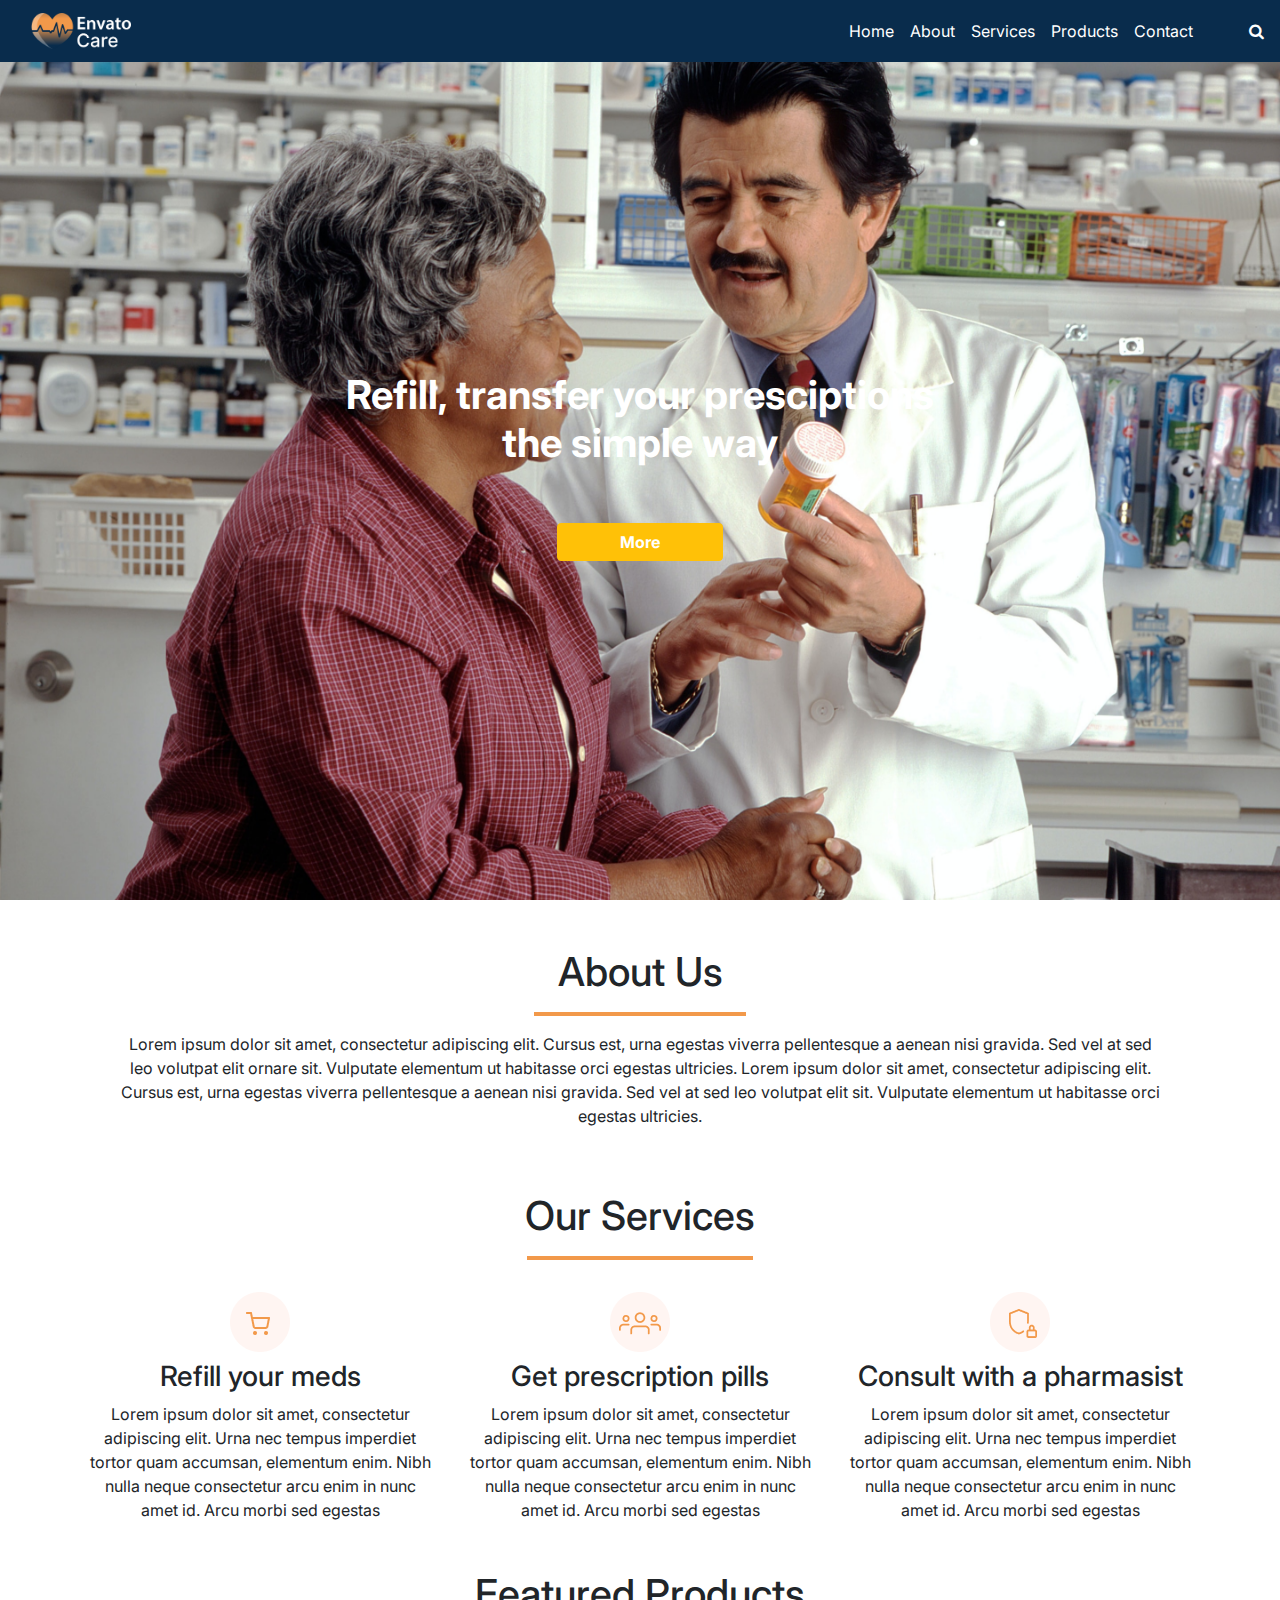
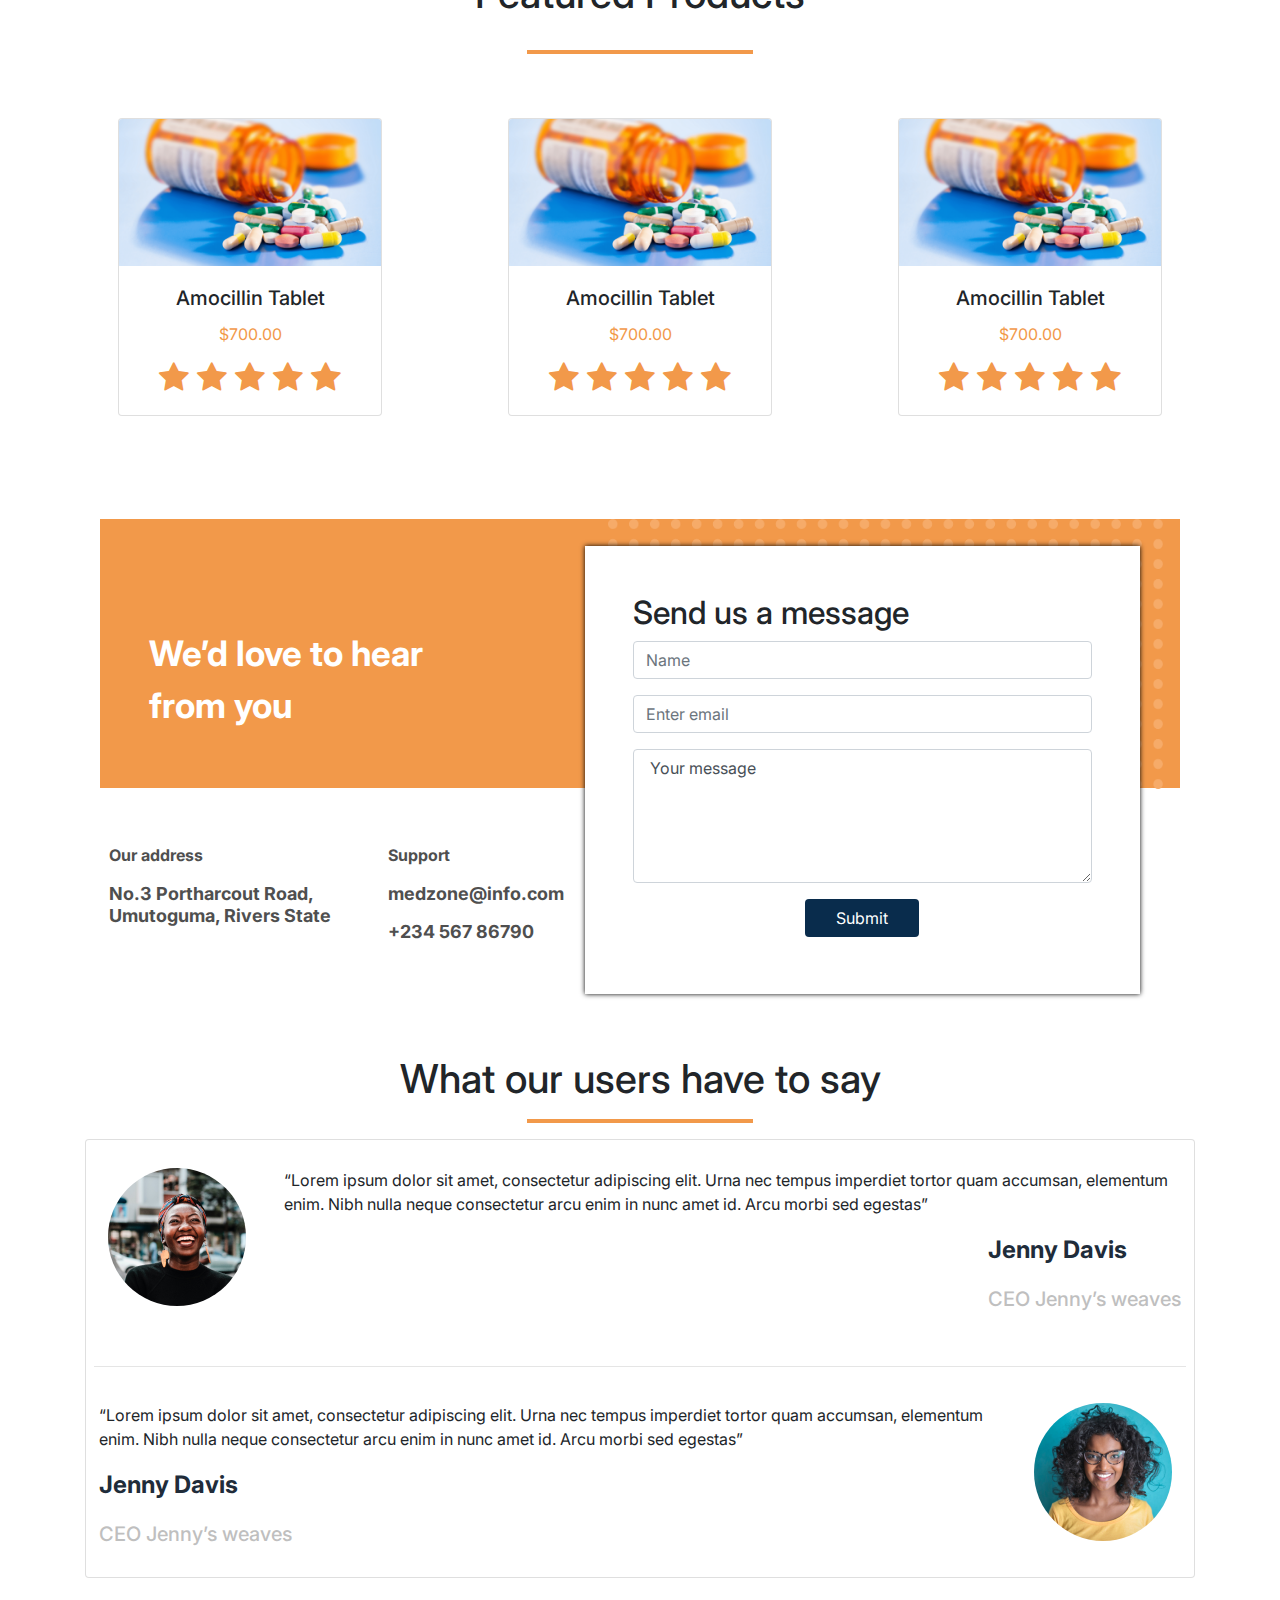
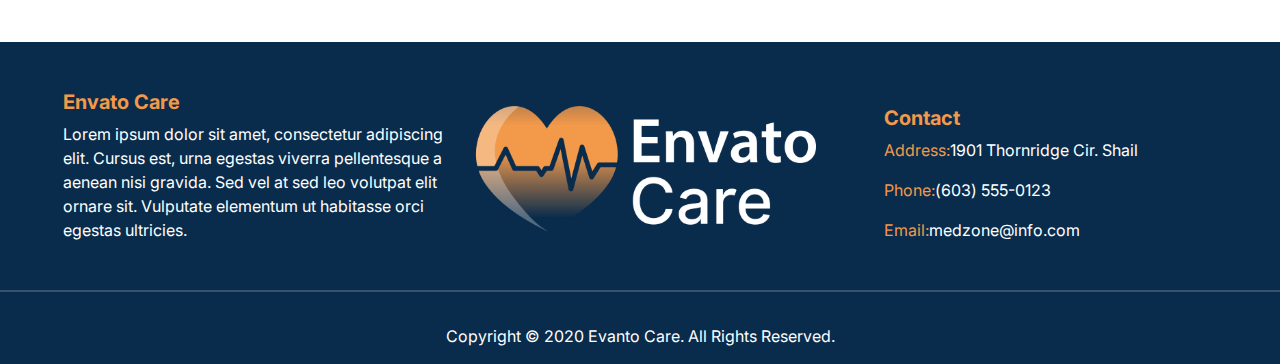
<file: index.html>
<!DOCTYPE html>
<html lang="en">
  <head>
    <!-- Required meta tags -->
    <meta charset="utf-8" />
    <meta
      name="viewport"
      content="width=device-width, initial-scale=1, shrink-to-fit=no"
    />

    <!-- Bootstrap CSS -->
    <link
      rel="stylesheet"
      href="https://maxcdn.bootstrapcdn.com/bootstrap/4.0.0/css/bootstrap.min.css"
      integrity="sha384-Gn5384xqQ1aoWXA+058RXPxPg6fy4IWvTNh0E263XmFcJlSAwiGgFAW/dAiS6JXm"
      crossorigin="anonymous"
    />
    <link
      rel="stylesheet"
      href="https://cdnjs.cloudflare.com/ajax/libs/font-awesome/4.7.0/css/font-awesome.min.css"
    />
    <link
      href="https://fonts.googleapis.com/css2?family=Inter&display=swap"
      rel="stylesheet"
    />

    <link href="style/style.css" rel="stylesheet" type="text/css" />

    <title>Tiana</title>
  </head>

  <body>
    <!-- Navigation -->
    <nav
      class="navbar navbar-expand-lg navbar-light bg-light shadow fixed-top custom-toggler navStyle"
    >
      <div class="container-fluid">
        <a class="navbar-brand" href="#"
          ><img src="images/logo.png" width="100"
        /></a>
        <button
          class="navbar-toggler"
          type="button"
          data-toggle="collapse"
          data-target="#navbarResponsive"
          aria-controls="navbarResponsive"
          aria-expanded="false"
          aria-label="Toggle navigation"
        >
          <span class="navbar-toggler-icon"></span>
        </button>
      </div>
        <div class="collapse navbar-collapse" id="navbarResponsive">
          <ul class="navbar-nav ml-auto">
            <li class="nav-item active">
              <a class="nav-link" href="#"
                >Home
                <span class="sr-only">(current)</span>
              </a>
            </li>
            <li class="nav-item">
              <a class="nav-link" href="#about">About</a>
            </li>
            <li class="nav-item">
              <a class="nav-link" href="#services">Services</a>
            </li>
            <li class="nav-item">
              <a class="nav-link" href="#products">Products</a>
            </li>
            <li class="nav-item">
              <a class="nav-link" href="#contact">Contact</a>
            </li>
          </ul>
          <i class="fa fa-search pl-5" aria-hidden="true"></i>
        </div>
      </div>
    </nav>


    <!-- Full Page Image Header with Vertically Centered Content -->
    <header class="masthead">
      <div class="container h-100">
        <div class="row h-100 align-items-center">
          <div class="col-12 text-center pt-5">
            <h1 class="font-weight-bold text-white justify-content-center">
              Refill, transfer your presciptions<br/> the simple way
            </h1>
            <p class="lead pt-5">
              <button type="button" class="btn btn-warning pl-3 pr-3" id="heroBtn">
               <span class="text-white font-weight-bold">More</span> 
              </button>
            </p>
          </div>
        </div>
      </div>
    </header>

    <!-- About US section -->
    <section id="about">
      <div class="container p-5 text-center">
        <h1>About Us</h1>
                <hr class=" text-center  goldLine">

        <p>
          Lorem ipsum dolor sit amet, consectetur adipiscing elit. Cursus est,
          urna egestas viverra pellentesque a aenean nisi gravida. Sed vel at
          sed leo volutpat elit ornare sit. Vulputate elementum ut habitasse
          orci egestas ultricies. Lorem ipsum dolor sit amet, consectetur
          adipiscing elit. Cursus est, urna egestas viverra pellentesque a
          aenean nisi gravida. Sed vel at sed leo volutpat elit sit. Vulputate
          elementum ut habitasse orci egestas ultricies.
        </p>
      </div>
    </section>

    <!-- Our Services Section -->
    <section id="services">
      <div class="container">
        <h1 class="text-center ">Our Services</h1>
        <hr class=" text-center goldLine">
        <div class="row pt-3">
          <div class="col-sm text-center font-padding">
            <img class="text-center pb-2" src="images/iconOne.png" />
            <h3>Refill your meds</h3>
            Lorem ipsum dolor sit amet, consectetur adipiscing elit. Urna nec
            tempus imperdiet tortor quam accumsan, elementum enim. Nibh nulla
            neque consectetur arcu enim in nunc amet id. Arcu morbi sed egestas
          </div>
          <div class="col-sm text-center  font-padding ">
            <img class="text-center pb-2" src="images/iconTwo.png" />

            <h3>Get prescription pills</h3>
            Lorem ipsum dolor sit amet, consectetur adipiscing elit. Urna nec
            tempus imperdiet tortor quam accumsan, elementum enim. Nibh nulla
            neque consectetur arcu enim in nunc amet id. Arcu morbi sed egestas
          </div>
          <div class="col-sm text-center font-padding">
            <img class="text-center pb-2" src="images/iconThree.png" />
            <h3>Consult with a pharmasist</h3>
            Lorem ipsum dolor sit amet, consectetur adipiscing elit. Urna nec
            tempus imperdiet tortor quam accumsan, elementum enim. Nibh nulla
            neque consectetur arcu enim in nunc amet id. Arcu morbi sed egestas
          </div>
        </div>
      </div>
    </section>

    <!-- Featured Products -->
    <section id="featuredProducts">
      <div class="container">
                        <h1 class="text-center pt-5 pb-3" id="products">Featured Products</h1>
                        <hr class=" text-center  goldLine">
      <div class="row"  >
        <div class="card-deck">
          <div class="col-sm p-5">
            <div class="card">
              <img
                class="card-img-top"
                src="images/featuredProduct.png"
                alt="Card image cap"
              />
              <div class="card-body text-center">
                <h5 class="card-title">Amocillin Tablet</h5>
                <p class="card-text fontColor">
                  $700.00
                </p>
                <i
                  class="fa fa-star fa-2x fontColor pr-2"
                  aria-hidden="true"
                ></i
                ><i
                  class="fa fa-star fa-2x fontColor pr-2"
                  aria-hidden="true"
                ></i
                ><i
                  class="fa fa-star fa-2x fontColor pr-2"
                  aria-hidden="true"
                ></i
                ><i
                  class="fa fa-star fa-2x fontColor pr-2"
                  aria-hidden="true"
                ></i
                ><i class="fa fa-star fa-2x fontColor" aria-hidden="true"></i>
              </div>
            </div>
          </div>
          <div class="col-sm p-5">
            <div class="card">
              <img
                class="card-img-top"
                src="images/featuredProduct.png"
                alt="Card image cap"
              />
              <div class="card-body text-center">
                <h5 class="card-title">Amocillin Tablet</h5>
                <p class="card-text fontColor">
                  $700.00
                </p>
                <i
                  class="fa fa-star fa-2x fontColor pr-2"
                  aria-hidden="true"
                ></i
                ><i
                  class="fa fa-star fa-2x fontColor pr-2"
                  aria-hidden="true"
                ></i
                ><i
                  class="fa fa-star fa-2x fontColor pr-2"
                  aria-hidden="true"
                ></i
                ><i
                  class="fa fa-star fa-2x fontColor pr-2"
                  aria-hidden="true"
                ></i
                ><i class="fa fa-star fa-2x fontColor" aria-hidden="true"></i>
              </div>
            </div>
          </div>

          <div class="col-sm p-5">
            <div class="card">
              <img
                class="card-img-top"
                src="images/featuredProduct.png"
                alt="Card image cap"
              />
              <div class="card-body text-center">
                <h5 class="card-title">Amocillin Tablet</h5>
                <p class="card-text fontColor">
                  $700.00
                </p>
                <i
                  class="fa fa-star fa-2x fontColor pr-2"
                  aria-hidden="true"
                ></i
                ><i
                  class="fa fa-star fa-2x fontColor pr-2"
                  aria-hidden="true"
                ></i
                ><i
                  class="fa fa-star fa-2x fontColor pr-2"
                  aria-hidden="true"
                ></i
                ><i
                  class="fa fa-star fa-2x fontColor pr-2"
                  aria-hidden="true"
                ></i
                ><i class="fa fa-star fa-2x fontColor" aria-hidden="true"></i>
              </div>
            </div>
          </div>
        </div>
      </div>
    </div>
    </section>

    <!-- Form Section Desktop View-->
    <section  class="content-desktop" id="contact">
      <div class="container">
        <div class="parent">
          <div style="position: relative; top: 0;">
            <div class="container">
                          <img class="img-responsive rectangle" style="width: 100%;" src="images/rectangle.png" />
                          <div class="centered">
                            <p class="messageFont pl-5">We’d love to hear<br/> from you</p>
                          </div>
            </div>

          

            <img
              class="img-responsive dottedrectangle"
              src="images/dottedrectangle.png"
            />
          </div>
          <div class="child p-5">
              <div class="row">
                  <div class="col-lg-12 col-md-12 col-sm-12">
              <h2>Send us a message</h2>
            <form action="/action_page.php">
                <div class="form-group">
                    <label for="name" class="sr-only">Name:</label>
                    <input type="name" class="form-control" id="name" placeholder="Name" name="name">
                </div>

                <div class="form-group">
                    <label for="email" class="sr-only">Email:</label>
                    <input type="email" class="form-control" id="email" placeholder="Enter email" name="email">
                </div>
                <div class="form-group">
                    <label for="message" class="sr-only">Message:</label>
                    <textarea class="form-control" id="message" rows="5" name="message"> Your message</textarea>
                </div>
<div class="text-center ">
                <button type="submit" class="btn btn-default navStyle" style="width:25%" >Submit</button>
            </div>
            </form>
            </div>
            </div>
            </div>
          </div>
          <div class="row pb-5 pl-4" id="displayContent">
              <div class="col-sm-3 ">
                <p class="greyColor">Our address</p>
                <p class="contactText" >No.3 Portharcout Road, Umutoguma, Rivers State</p>
              </div>
            <div class="col-sm-3">
                <p class="greyColor">Support</p>
                <p class="contactText">medzone@info.com</p>
                <p class="contactText">+234 567 86790</p>
            </div>
          </div>
        </div>
      </div>
    </section> 
    
        <!-- Form Section Mobile View -->
        <section id="content-mobile">
        
          <div class="container">
            <div id="rel1" class="relative">
              <div class="card" style="background-color:#F2994A; height: 190px;">
                <img src="images/dottedrectangle.png" style="height: 190px;" />
              </div>
            </div>
            <div id="rel2" class="card relative child2">
              <div class="row">
                <div class="col-lg-6 col-md-6 col-sm-6">
                  <h2 class="contactText text-center pb-3 py-3">Send us a message</h2>
                  <form action="/action_page.php">
                    <div class="form-group">
                      <label for="name" class="sr-only">Name:</label>
                      <input type="name" class="form-control" id="name" placeholder="Name" name="name">
                    </div>
        
                    <div class="form-group">
                      <label for="email" class="sr-only">Email:</label>
                      <input type="email" class="form-control" id="email" placeholder="Enter email" name="email">
                    </div>
                    <div class="form-group">
                      <label for="message" class="sr-only">Message:</label>
                      <textarea class="form-control" id="message" rows="5" name="message"> Your message</textarea>
                    </div>
                    <div class="text-center ">
                      <button type="submit" class="btn btn-default navStyle">Submit</button>
                    </div>
                  </form>
                </div>
              </div>
            </div>
          </div>
        
        </section>

        <!-- Testimonial Section for desktop view -->
<section class="testimonial-desktop" id="testimonial">
  <div class="container pt-5">
            <h1 class="text-center">What our users have to say</h1>
            <hr class=" text-center  goldLine">
            <div class="card p-2">
              <div class="block">
                <div class="row">
                  <div class="card-body">
                    <div class="row">
                                            <div class="col-md-2 text-center">
                                              <img src="images/photoone.png" style="border-radius: 50%;" class="img img-circle img-fluid" />
                                              <br /><br />
                                              <!-- <p>
                                                <b>Jenny Davis</b>
                                              </p>
                                              <span>CEO Jenny’s weaves</span> -->
                                            </div>
                      <div class="col-md-10">
                        <div class="block" style="padding-left: 0px; padding-right: 0px;">
                    
                        </div>
            
                        <p>
                        “Lorem ipsum dolor sit amet, consectetur adipiscing elit. Urna nec tempus imperdiet tortor quam accumsan, elementum
                        enim. Nibh nulla neque consectetur arcu enim in nunc amet id. Arcu morbi sed egestas”
                        </p>
                      <span style="float: right;">
                          <p class="testimonialFontTwo pb-0">Jenny Davis</p>
                       <span class="testimonialFontOne pt-0"> CEO Jenny’s weaves</span>
                      </span>
                      </div>

                    </div>
                  </div>
                </div>
              </div>
              <hr style="width: 100%;"/>
              <div class="block">
                <div class="row">
                  <div class="card-body">
                    <div class="row">
                      <div class="col-md-10">           
                        <p>
                        “Lorem ipsum dolor sit amet, consectetur adipiscing elit. Urna nec tempus imperdiet tortor quam accumsan, elementum
                        enim. Nibh nulla neque consectetur arcu enim in nunc amet id. Arcu morbi sed egestas”
                        </p>
                                            <span>
                                              <p class="testimonialFontTwo">Jenny Davis</p>
                   
                      <span class="testimonialFontOne"> CEO Jenny’s weaves</span>
                      </span>
                      </div>
                      <div class="col-md-2 text-center">
                        <img src="images/phototwo.png" style="border-radius: 50%;" class="img img-rounded img-fluid" />
                      </div>
                     
                    </div>
                  </div>
                </div>
              </div>
            </div>
            </div>
</section>


<!-- Testimonial Section for mobile view -->
<section class="testimonial-mobile" id="testimonial">
  <div class="container">
            <h1 class="mobiletitle">What our users have to say</h1>
            <hr class=" text-center  goldLine">
    <div class="card p-2">
      <div class="block">
        <div class="row">
          <div class="card-body">
           
                <img src="images/photoone.png" class="img img-circle img-fluid imageFloatLeft"/>
            
                <span style="float: right; width:70%; text-align: right; " >
                <p class="testimonialMobileFontOne">
                  “Lorem ipsum dolor sit amet, consectetur adipiscing elit. Urna nec tempus imperdiet tortor quam
                  accumsan, elementum
                  enim. Nibh nulla neque consectetur arcu enim in nunc amet id. Arcu morbi sed egestas”
                </p>
              
                  <span class="testimonialMobileFontTwo">Jenny Davis</span><br/>
                  <span class="testimonialMobileFontOne"> CEO Jenny’s weaves</span>
                </span>
          </div>
        </div>
      </div>
      <hr style="width: 100%;" />
      <div class="block">
        <div class="row">
          <div class="card-body">
                <span style="float: left; width:70%;">
                  <p class="testimonialMobileFontOne"  >
                    “Lorem ipsum dolor sit amet, consectetur adipiscing elit. Urna nec tempus imperdiet tortor quam
                    accumsan, elementum
                    enim. Nibh nulla neque consectetur arcu enim in nunc amet id. Arcu morbi sed egestas”
                  </p>
              <span class="testimonialMobileFontTwo">Jenny Davis</span><br />
              <span class="testimonialMobileFontOne"> CEO Jenny’s weaves</span>
                
                  </span>
                                    <img src="images/phototwo.png" style="border-radius: 50%;" class="img img-rounded img-fluid imageFloatRight" />

                </div>
             
        </div>
      </div>
    </div>
  </div>
</section>

    <!-- Footer -->
    <section class="footer">
    <footer class="footer navStyle pt-5">
        <div class="container-fluid text-center text-md-left">
    
            <!-- Grid row -->
            <div class="row pl-5">
    
                <!-- Grid column -->
                <div class="col-sm-4">
    
                    <!-- Content -->
                    <h5 class=" font-weight-bold goldColor">Envato Care</h5>
                    <p>Lorem ipsum dolor sit amet, consectetur adipiscing elit. Cursus est, urna egestas viverra pellentesque a aenean nisi
                    gravida. Sed vel at sed leo volutpat elit ornare sit. Vulputate elementum ut habitasse orci egestas ultricies.</p>
    
                </div>
                                <div class="col-sm  py-3">
<img src="images/logo.png" style="width: 90%;" />
                                </div>
         <div class="col-sm  py-3">
                                                
         <h5 class="font-weight-bold goldColor">Contact</h5>
         <p class="footerFontSize"><span class="goldColor">Address:</span>1901 Thornridge Cir. Shail </p> 
        <p class="footerFontSize"><span class="goldColor">Phone:</span>(603) 555-0123 </p>
        <p class="footerFontSize"><span class="goldColor">Email:</span>medzone@info.com </p>

                                                </div>

            </div>
            <!-- Grid row   -->
    
        </div>
 <hr class="whiteLine"/>
            <div class="footer-copyright text-center py-3">Copyright © 2020 Evanto Care. All Rights Reserved.
        </div>   
    </footer>
    </section>
    <!-- Footer -->

    <!-- Optional JavaScript  -->
    <!-- jQuery first, then Popper.js, then Bootstrap JS -->
    <script
      src="https://code.jquery.com/jquery-3.2.1.slim.min.js"
      integrity="sha384-KJ3o2DKtIkvYIK3UENzmM7KCkRr/rE9/Qpg6aAZGJwFDMVNA/GpGFF93hXpG5KkN"
      crossorigin="anonymous"
    ></script>
    <script
      src="https://cdnjs.cloudflare.com/ajax/libs/popper.js/1.12.9/umd/popper.min.js"
      integrity="sha384-ApNbgh9B+Y1QKtv3Rn7W3mgPxhU9K/ScQsAP7hUibX39j7fakFPskvXusvfa0b4Q"
      crossorigin="anonymous"
    ></script>
    <script
      src="https://maxcdn.bootstrapcdn.com/bootstrap/4.0.0/js/bootstrap.min.js"
      integrity="sha384-JZR6Spejh4U02d8jOt6vLEHfe/JQGiRRSQQxSfFWpi1MquVdAyjUar5+76PVCmYl"
      crossorigin="anonymous"
    ></script>
  </body>
</html>
</file>
<file: style/style.css>
body {
  font-family: "Inter", sans-serif;
  height: 100%;
}

.footernav {
 position:absolute;
  bottom:0;
  left:0;
}

.navStyle {
  background-color: #092c4c !important;
  color: #ffffff !important;
}

.goldColor {
  color: #f2994a !important;
}

.greyColor {
  color: #4f4f4f;
  font-weight: bold;
}

.navStyle li a {
  color: #ffffff !important;
}

.whiteLine {
  width: 100%;
  border: 1px solid rgba(255, 255, 255, 0.19);
}

.goldLine {
  border: 2px solid #f2994a;
  width: 20%;
}

.contactText {
  font-size: 16px;
  line-height: 19px;
  color: #4f4f4f;
}

.contactText{
font-weight: bold;
font-size: 18px;
line-height: 22px;	
}


color: #4F4F4F;
.footerFontSize {
  font-size: 16px;
}

.masthead {
  height: 100vh;
  min-height: 500px;
  background-image: url("../images/heroimage.jpg");
  background-size: cover;
  background-position: center;
  background-repeat: no-repeat;
}

.fontColor {
  color: #f2994a;
}

.rectangle {
  position: relative;
  top: 0;
  left: 0;
}
.dottedrectangle {
  position: absolute;
  top: 0px;
  right: 0;
  height: auto;
  width: 50%;
  margin-right: 2em;
}

.rectangle2 {
  position: relative;
  top: 0;
  left: 0;
}
.dottedrectangle2 {
  position: absolute;
  top: 0px;
  right: 0;
  height: 90%;
  width: 100%;
}

.parent {
  position: relative;
  /* width: 80%;
  height: 80vh; */
  margin: 5% auto;
  /* background: #fff;
  box-shadow: 0px 0px 5px #000; */
}
.child {
  position: absolute;
  top: 10%;
  bottom: -5%;
  right: 5%;
  width: 50%;
  background: #fff;
  box-shadow: 0px 0px 5px #000;
  height: 28em;
}


.relative {
  position: relative;
  /* height: 80px; */

  /* opacity: 0.7; */
}


#rel1 {
  top: 30px;
  /* margin: 0px 50px 0px 50px; */
}

#rel2 {
    top: -100px;
    /* background-color: aliceblue; */
    margin: 0px 10px 0px 40px;
    padding: 20px;
    width: 80%;
}


.parent2 {
  position: relative;
  margin: 5% auto;
}
.child2 {
/*  position: absolute;
*/ 
  top: 10%;
  bottom: -5%;
  background: #fff;
  box-shadow: 0px 0px 5px #000;
  height: 25em;
  padding-left: 5px;
    padding-right: 5px;
  width: 100%;
}

.content-desktop {
  display: block;
}

.main {
  width: 1000px;
  height: 500px;
  background-color: #111210;
  display: flex;
  justify-content: center;
}

.inner {
  width: 250px;
  height: 250px;
  background-color: #34cb2f;
  align-self: flex-end;
}

.testimonialFontOne {
  font-weight: 500;
  font-size: 20px;
  color: #bfbfbf;
}

.testimonialFontTwo {
  font-weight: bold;
  font-size: 24px;
  color: #202c3a;
}

.testimonialMobileFontOne {
  font-size: 10px;
  color: #202c3a;
}

.imageFloatLeft {
  width: 25%;
  float: left;
  margin-bottom: 5px;
  border-radius: 50%;
}

.imageFloatRight {
  width: 25%;
  float: right;
  margin-bottom: 5px;
  border-radius: 50%;
}

.mobiletitle {
  font-weight: bold;
  font-size: 16px;
  text-align: center;
  color: #4f4f4f;
}

.textFloatRight {
  float: right;
  width: 70%;
  text-align: right;
}

.testimonialMobileFontTwo {
  font-weight: bold;
  font-size: 10px;
  line-height: 12px;
  color: #202c3a;
}

#content-mobile {
  display: none;
}

.testimonial-mobile {
  display: none;
}

.custom-toggler .navbar-toggler-icon {
  background-image: url("data:image/svg+xml;charset=utf8,%3Csvg viewBox='0 0 32 32' xmlns='http://www.w3.org/2000/svg'%3E%3Cpath stroke='rgba(255,255, 255)' stroke-width='2' stroke-linecap='round' stroke-miterlimit='10' d='M4 8h24M4 16h24M4 24h24'/%3E%3C/svg%3E");
}

.custom-toggler.navbar-toggler {
  border-color: #fff;
}

.footer {
  left: 0;
  bottom: 0;
  /*  width: 100%;
*/
  color: white;
  text-align: center;
  padding-top: 5%;
}

.messageFont {
  font-weight: bold;
  font-size: 35px;
  color: #ffffff;
}

.centered {
  position: absolute;
  top: 40%;
  left: 16px;
}

#heroBtn {
  width: 15%;
}

@media screen and (max-width: 768px) {
  .content-desktop {
    display: none;
  }
  #content-mobile {
    display: block;
  }

  .testimonial-desktop {
    display: none;
  }

  .testimonial-mobile {
    display: block;
  }

  footer {
    width: 100%;
  }

/*  #testimonial {
    padding-top: 100%;
  }*/

  .font-padding {
    padding-top: 10%;
  }

  #featuredProducts {
    padding-top: 10%;
  }

  #heroBtn {
    width: 25%;
  }
}
</file>
